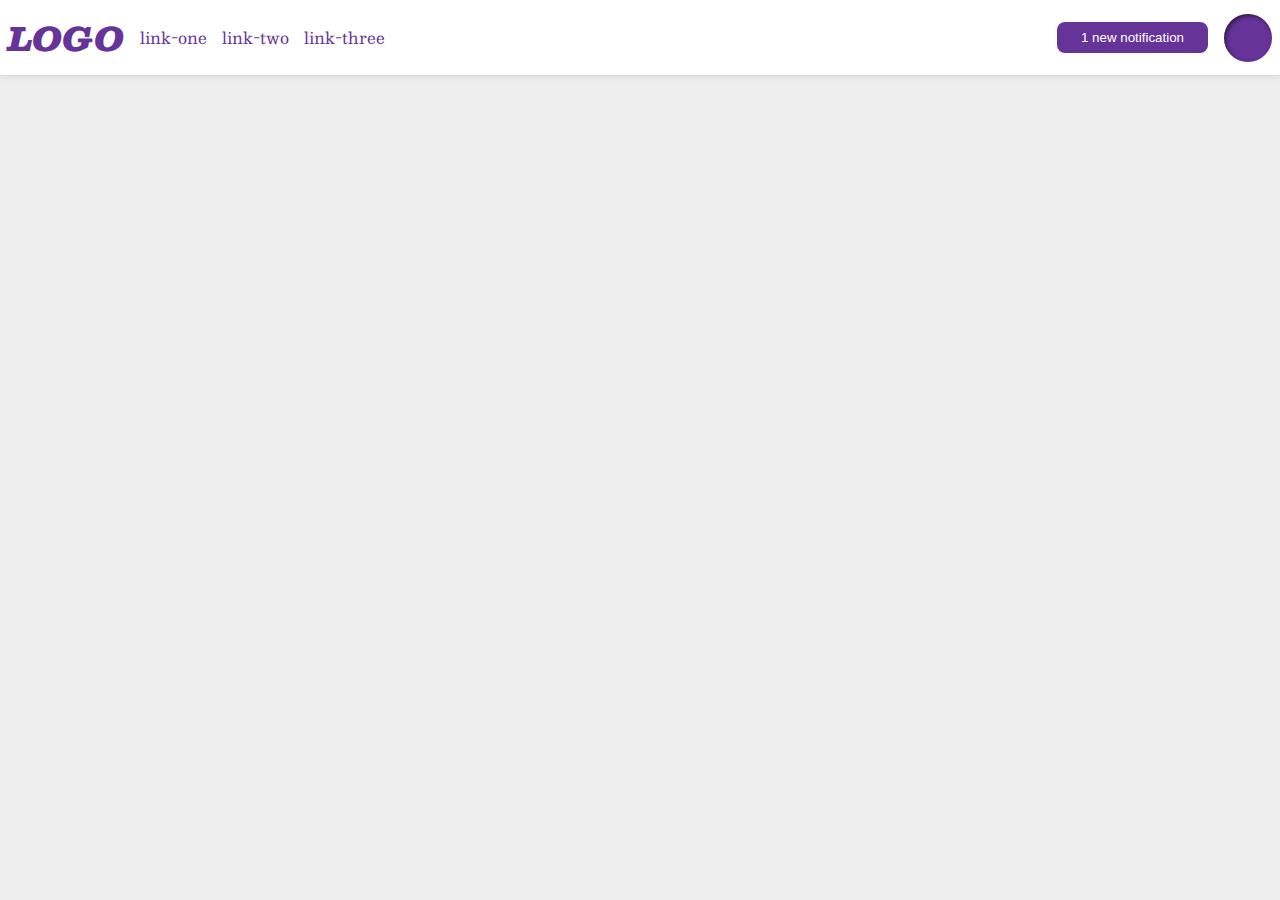
<file: foundations/flex/03-flex-header-2/index.html>
<!DOCTYPE html>
<html lang="en">
  <head>
    <meta charset="UTF-8">
    <meta http-equiv="X-UA-Compatible" content="IE=edge">
    <meta name="viewport" content="width=device-width, initial-scale=1.0">
    <title>Flex Header 2</title>
    <link rel="stylesheet" href="style.css">
  </head>
  <body>
    <div class="header">
      <div class="left-side">
        <div class="logo">
        LOGO
        </div>
        <ul class="links">
          <li><a href="https://google.com">link-one</a></li>
          <li><a href="https://google.com">link-two</a></li>
          <li><a href="https://google.com">link-three</a></li>
        </ul>
      </div>
      <div class="right-side">
        <button class="notifications">
        1 new notification
        </button>
        <div class="profile-image"></div>
      </div>
    </div>
  </body>
</html>
</file>
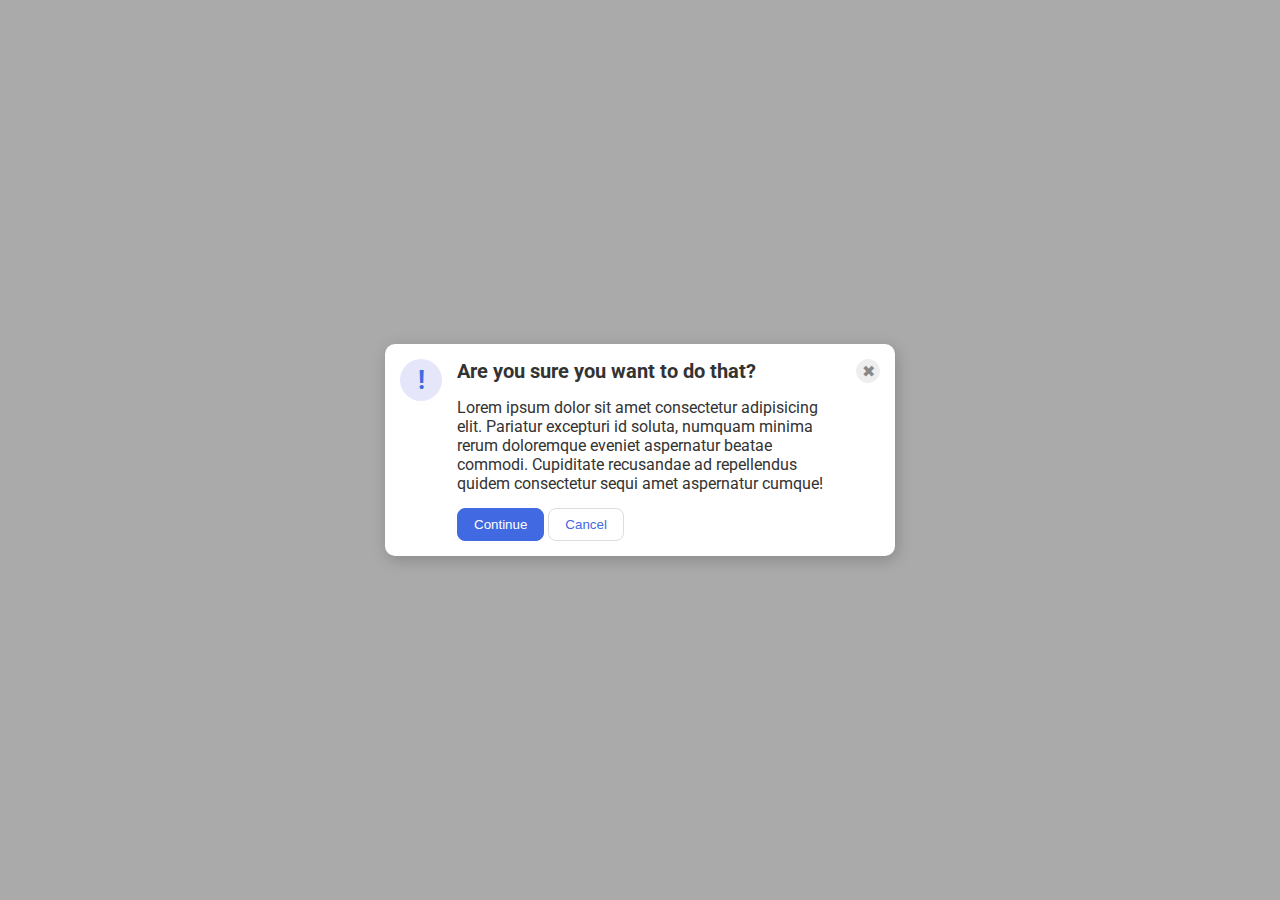
<file: foundations/flex/05-flex-modal/index.html>
<!DOCTYPE html>
<html lang="en">
  <head>
    <meta charset="UTF-8">
    <meta http-equiv="X-UA-Compatible" content="IE=edge">
    <meta name="viewport" content="width=device-width, initial-scale=1.0">
    <link rel="stylesheet" href="style.css">
    <title>Modal</title>
  </head>
  <body>
    <div class="modal">
      <div class="exclamation">
        <div class="icon">!</div>
      </div>
      <div class="content">
        <div class="header">Are you sure you want to do that?</div>
        <div class="text">Lorem ipsum dolor sit amet consectetur adipisicing elit. Pariatur excepturi id soluta, numquam minima rerum doloremque eveniet aspernatur beatae commodi. Cupiditate recusandae ad repellendus quidem consectetur sequi amet aspernatur cumque!</div>
        <div class="choices">
          <button class="continue">Continue</button>
          <button class="cancel">Cancel</button>
        </div>
      </div>
      <div class="exit">
        <button class="close-button">✖</button>
      </div>
    </div>
  </body>
</html>
</file>
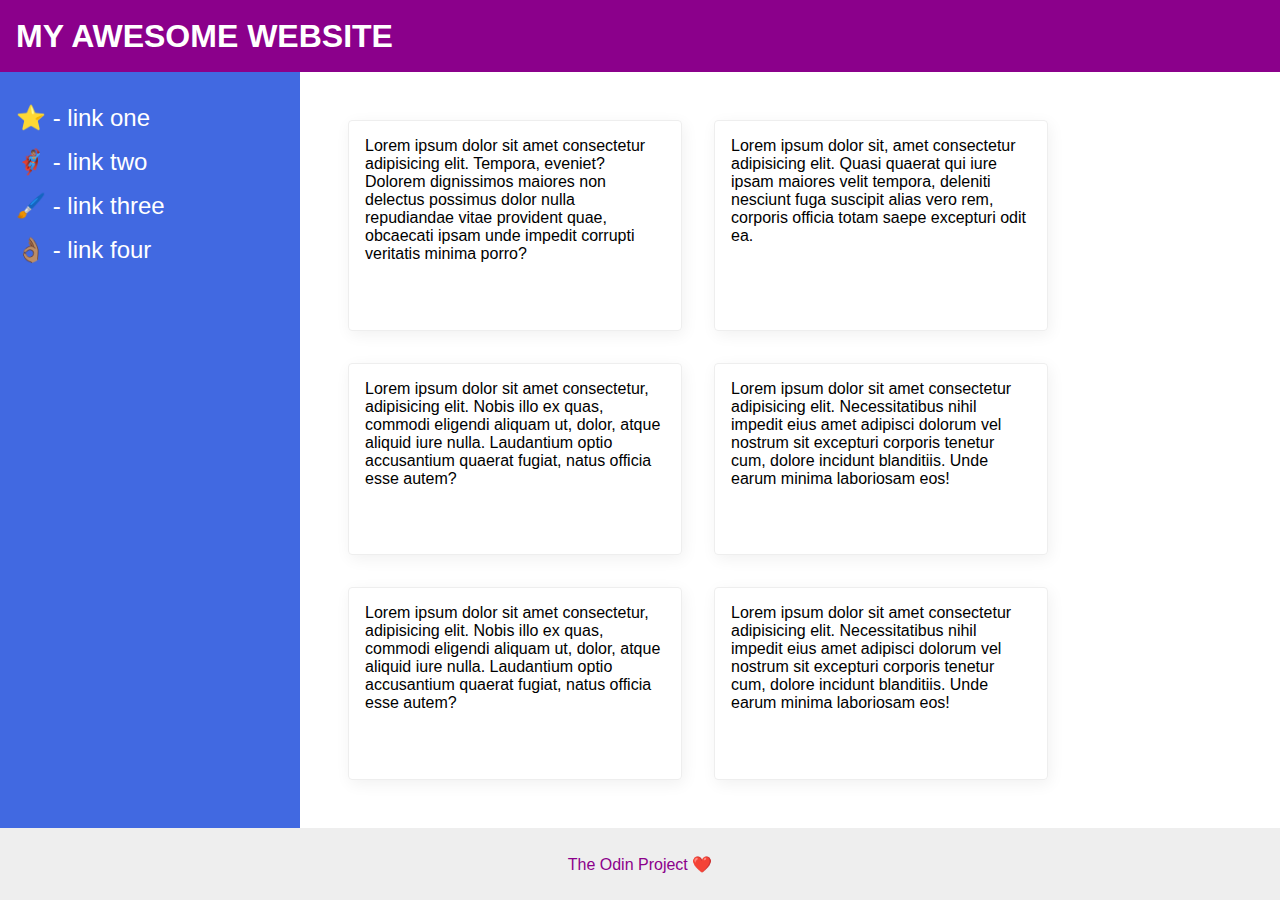
<file: foundations/flex/07-flex-layout-2/index.html>
<!DOCTYPE html>
<html lang="en">
  <head>
    <meta charset="UTF-8">
    <meta http-equiv="X-UA-Compatible" content="IE=edge">
    <meta name="viewport" content="width=device-width, initial-scale=1.0">
    <title>The Holy Grail</title>
    <link rel="stylesheet" href="style.css">
  </head>
  <body>
    <div class="header">
      MY AWESOME WEBSITE
    </div>
    
    <div class="content">  
      <div class="sidebar">
        <ul>
          <li><a href="#">⭐ - link one</a></li>
          <li><a href="#">🦸🏽‍♂️ - link two</a></li>
          <li><a href="#">🖌️ - link three</a></li>
          <li><a href="#">👌🏽 - link four</a></li>
        </ul>
      </div>
      <div class="cards">  
        <div class="card">Lorem ipsum dolor sit amet consectetur adipisicing elit. Tempora, eveniet? Dolorem dignissimos maiores non delectus possimus dolor nulla repudiandae vitae provident quae, obcaecati ipsam unde impedit corrupti veritatis minima porro?</div>
        <div class="card">Lorem ipsum dolor sit, amet consectetur adipisicing elit. Quasi quaerat qui iure ipsam maiores velit tempora, deleniti nesciunt fuga suscipit alias vero rem, corporis officia totam saepe excepturi odit ea.</div>
        <div class="card">Lorem ipsum dolor sit amet consectetur, adipisicing elit. Nobis illo ex quas, commodi eligendi aliquam ut, dolor, atque aliquid iure nulla. Laudantium optio accusantium quaerat fugiat, natus officia esse autem?</div>
        <div class="card">Lorem ipsum dolor sit amet consectetur adipisicing elit. Necessitatibus nihil impedit eius amet adipisci dolorum vel nostrum sit excepturi corporis tenetur cum, dolore incidunt blanditiis. Unde earum minima laboriosam eos!</div>
        <div class="card">Lorem ipsum dolor sit amet consectetur, adipisicing elit. Nobis illo ex quas, commodi eligendi aliquam ut, dolor, atque aliquid iure nulla. Laudantium optio accusantium quaerat fugiat, natus officia esse autem?</div>
        <div class="card">Lorem ipsum dolor sit amet consectetur adipisicing elit. Necessitatibus nihil impedit eius amet adipisci dolorum vel nostrum sit excepturi corporis tenetur cum, dolore incidunt blanditiis. Unde earum minima laboriosam eos!</div>
      </div>
    </div>
    
    
    <div class="footer">
      The Odin Project ❤️
    </div>
  </body>
</html>
</file>
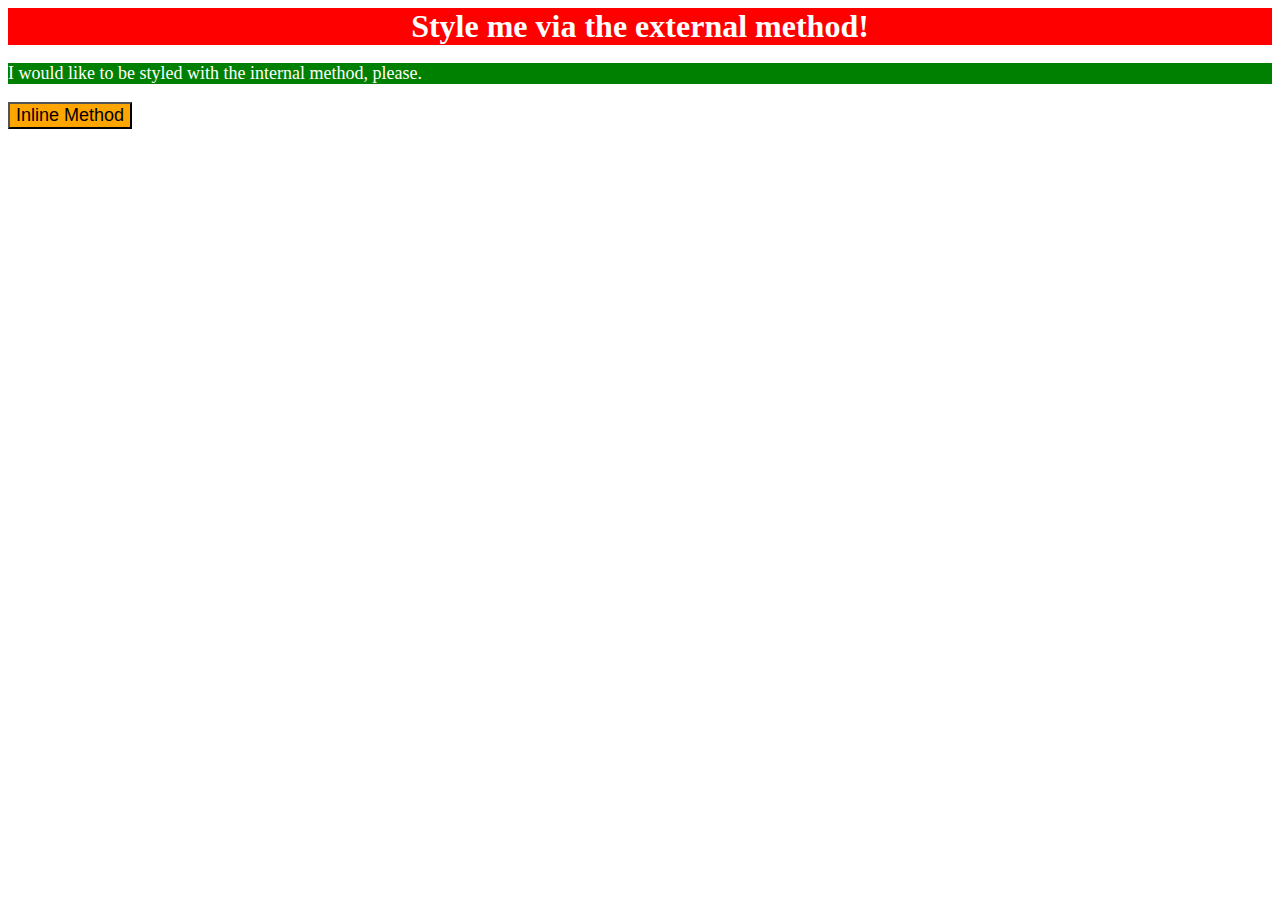
<file: foundations/intro-to-css/01-css-methods/index.html>
<!DOCTYPE html>
<html lang="en">
  <head>
    <meta charset="UTF-8">
    <meta http-equiv="X-UA-Compatible" content="IE=edge">
    <meta name="viewport" content="width=device-width, initial-scale=1.0">
    <link rel="stylesheet" href="styles.css">
    <title>Methods for Adding CSS</title>
    <style>
      p {
        background-color: green;
        color: white;
        font-size: 18px;
      }
    </style>
  </head>
  <body>
    <div>Style me via the external method!</div>
    <p>I would like to be styled with the internal method, please.</p>
    <button style="background-color: orange; font-size: 18px;">Inline Method</button>
  </body>
</html>
</file>
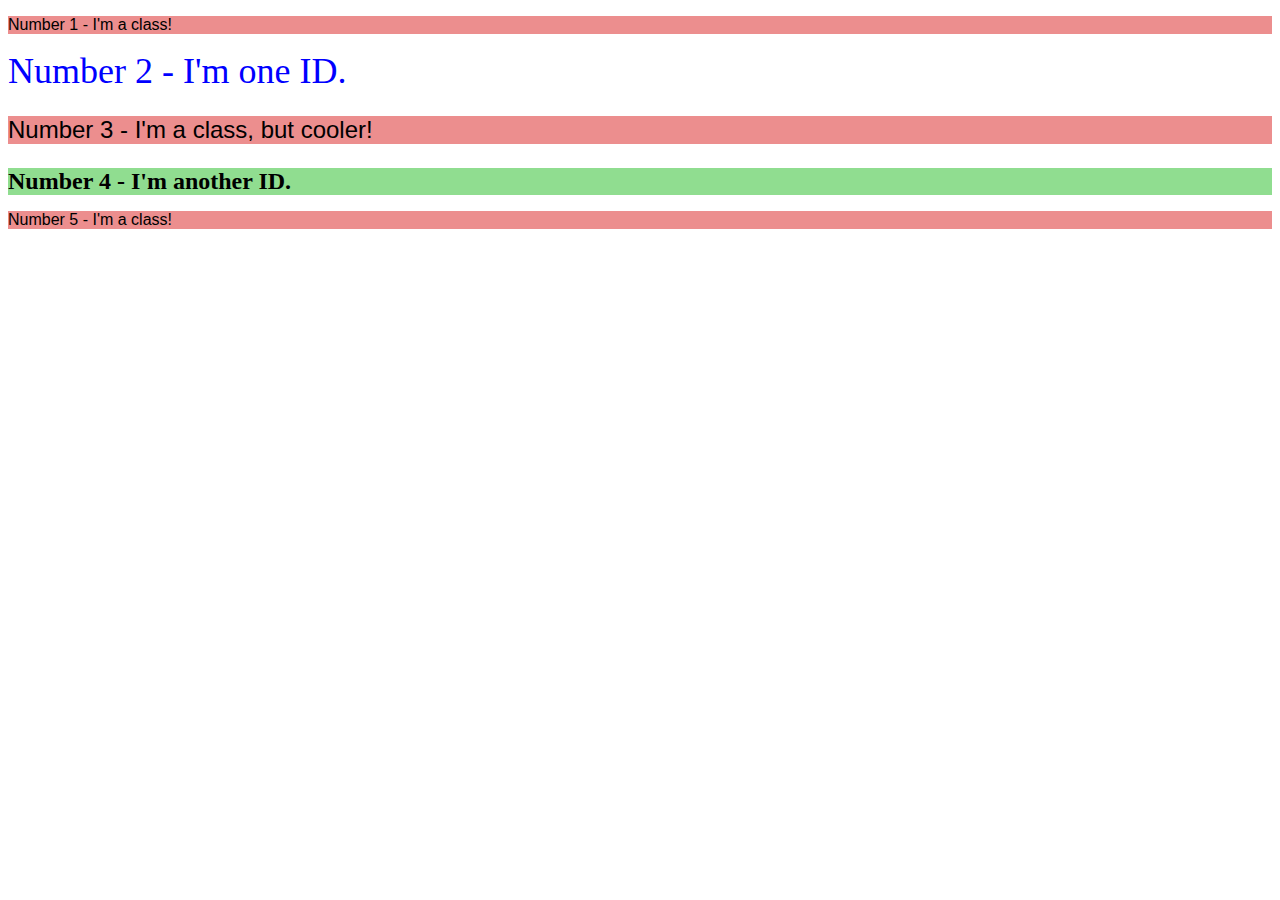
<file: foundations/intro-to-css/02-class-id-selectors/index.html>
<!DOCTYPE html>
<html lang="en">
  <head>
    <meta charset="UTF-8">
    <meta http-equiv="X-UA-Compatible" content="IE=edge">
    <meta name="viewport" content="width=device-width, initial-scale=1.0">
    <title>Class and ID Selectors</title>
    <link rel="stylesheet" href="style.css">
  </head>
  <body>
    <p class="odd-number">Number 1 - I'm a class!</p>
    <div id="one-id">Number 2 - I'm one ID.</div>
    <p class="odd-number cooler">Number 3 - I'm a class, but cooler!</p>
    <div id="another-id">Number 4 - I'm another ID.</div>
    <p class="odd-number">Number 5 - I'm a class!</p>
  </body>
</html>
</file>
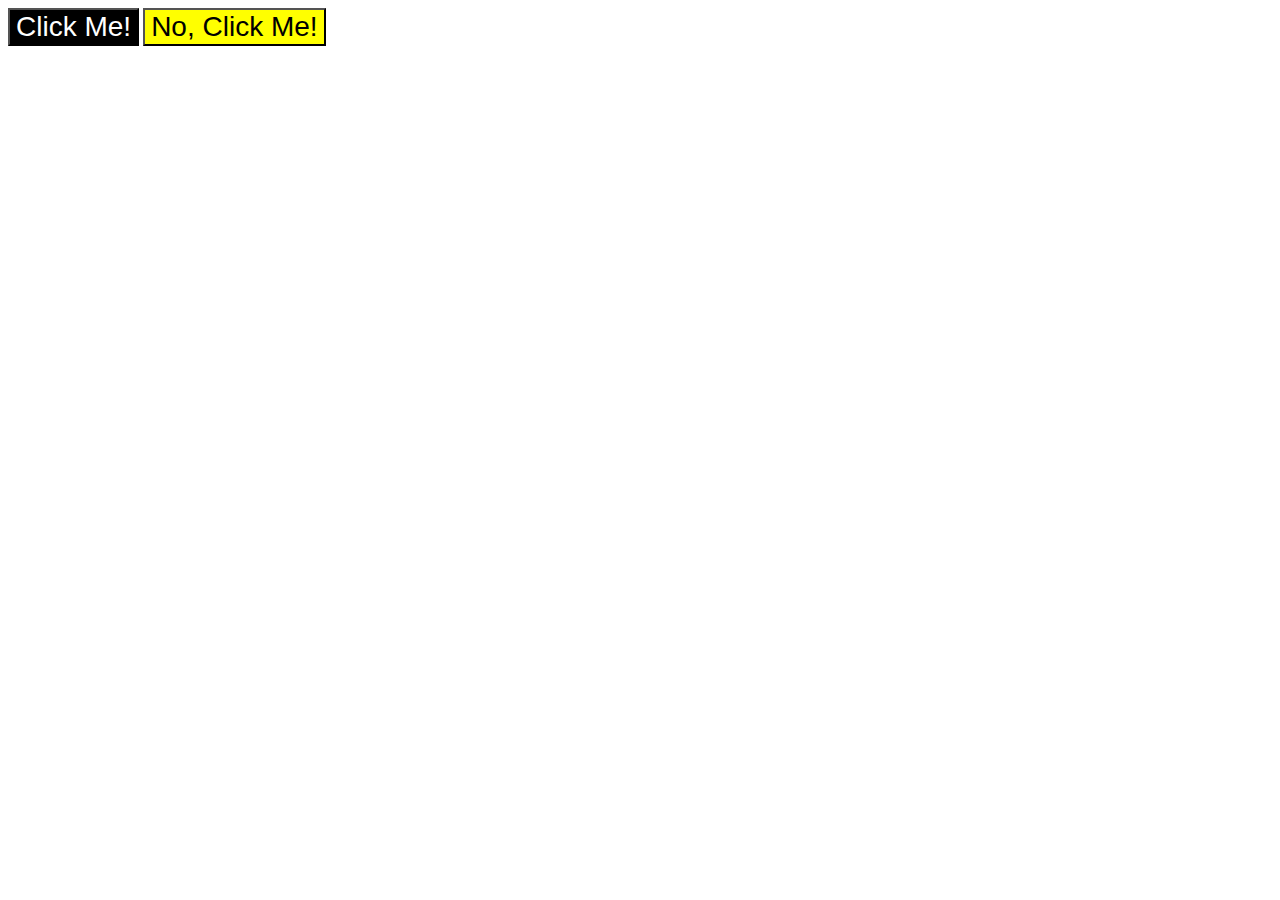
<file: foundations/intro-to-css/03-grouping-selectors/index.html>
<!DOCTYPE html>
<html lang="en">
  <head>
    <meta charset="UTF-8">
    <meta http-equiv="X-UA-Compatible" content="IE=edge">
    <meta name="viewport" content="width=device-width, initial-scale=1.0">
    <title>Grouping Selectors</title>
    <link rel="stylesheet" href="style.css">
  </head>
  <body>
    <button class="click-button">Click Me!</button>
    <button class="no-click-button">No, Click Me!</button>
  </body>
</html>
</file>
<file: foundations/flex/03-flex-header-2/style.css>
/* this is some magical font-importing.  
you'll learn about it later. */
@import url('https://fonts.googleapis.com/css2?family=Besley:ital,wght@0,400;1,900&display=swap');

body {
  margin: 0;
  background: #eee;
  font-family: Besley, serif;
}

.header {
  background: white;
  border-bottom: 1px solid #ddd;
  box-shadow: 0 0 8px rgba(0,0,0,.1);
  display: flex;
  padding: 8px;
  justify-content: space-between;
  align-items: center;
}

.left-side, .right-side {
  align-items: center;
  display: flex;
  gap: 16px;
}

.left-side {
  justify-content: flex-start;
}

.right-side {
   justify-content: flex-end;
}

.profile-image {
  background: rebeccapurple;
  box-shadow: inset 2px 2px 4px rgba(0,0,0,.5);
  border-radius: 50%;
  width: 48px;
  height: 48px;
  display: flex;
  justify-content: flex-end;
}

.logo {
  color: rebeccapurple;
  font-size: 32px;
  font-weight: 900;
  font-style: italic;
}

button {
  border: none;
  border-radius: 8px;
  background: rebeccapurple;
  color: white;
  padding: 8px 24px;
}

a {
  /* this removes the line under our links */
  text-decoration: none;
  color: rebeccapurple;
}

ul {
  list-style-type: none;
  display: flex;
  gap: 15px;
  padding: 0px;
}
</file>
<file: foundations/flex/05-flex-modal/style.css>
@import url('https://fonts.googleapis.com/css2?family=Roboto:wght@400;700&display=swap');

html, body {
  height: 100%;
}

body {
  font-family: Roboto, sans-serif;
  margin: 0;
  background: #aaa;
  color: #333;
  /* I'll give you this one for free lol */
  display: flex;
  align-items: center;
  justify-content: center;
}

.modal {
  background: white;
  width: 480px;
  border-radius: 10px;
  box-shadow: 2px 4px 16px rgba(0,0,0,.2);
  display: flex;
  padding: 15px;
  gap: 15px;
}

.exclamation {
  display: flex;
  justify-content: flex-start;
}

.icon {
  color: royalblue;
  font-size: 26px;
  font-weight: 700;
  background: lavender;
  width: 42px;
  height: 42px;
  border-radius: 50%;
  display: flex;
  align-items: center;
  justify-content: center;
}

.content {
  display: flex;
  flex-direction: column;
  gap: 15px;
}

.header {
  font-size: 20px;
  font-weight: bold;
}

.close-button {
  background: #eee;
  border-radius: 50%;
  color: #888;
  font-weight: 400;
  font-size: 16px;
  height: 24px;
  width: 24px;
  display: flex;
  align-items: center;
  justify-content: center;
  border: 1px solid #eee;
  padding: 0;
}

button {
  cursor: pointer;
  padding: 8px 16px;
  border-radius: 8px;
}

button.continue {
  background: royalblue;
  border: 1px solid royalblue;
  color: white;
}

button.cancel {
  background: white;
  border: 1px solid #ddd;
  color: royalblue;
}
</file>
<file: foundations/flex/07-flex-layout-2/style.css>
body {
  font-family: -apple-system, BlinkMacSystemFont, 'Segoe UI', Roboto, Oxygen, Ubuntu, Cantarell, 'Open Sans', 'Helvetica Neue', sans-serif;
  margin: 0;
  min-height: 100vh;
  display: flex;
  flex-direction: column;
}

.header {
  display: flex;
  justify-content: flex-start;
  align-items: center;
  height: 72px;
  background: darkmagenta;
  color: white;
  font-size: 32px;
  font-weight: bold;
  padding: 0 16px;
}

.content {
  display: flex;
  flex: 1;
}

.footer {
  display: flex;
  justify-content: center;
  align-items: center;
  height: 72px;
  background: #eee;
  color: darkmagenta;
}

.sidebar {
  display: flex;
  width: 300px;
  background: royalblue;
  box-sizing: border-box;
  justify-content: flex-start;
  align-items: flex-start;
  flex-shrink: 0;
  padding: 16px;
}

ul {
  list-style-type: none;
  gap: 15px;
  padding: 0px;
}

li {
  margin-bottom: 16px;
  font-size: 24px;
  color: white;
}

a:link, a:visited {
  color: white;
  text-decoration: none;
}

a:hover {
  text-decoration: underline white;
}

.cards {
  display: flex;
  padding: 48px;
  gap: 32px;
  flex-wrap: wrap;
}

.card {
  padding: 16px;
  border: 1px solid #eee;
  box-shadow: 2px 4px 16px rgba(0,0,0,.06);
  border-radius: 4px;
  display: flex;
  flex-basis: 300px;
}
</file>
<file: foundations/intro-to-css/01-css-methods/styles.css>
div {
    background-color: red;
    color: white;
    font-size: 32px;
    text-align: center;
    font-weight: bold;
}
</file>
<file: foundations/intro-to-css/02-class-id-selectors/style.css>
/* Add CSS Styling */
.odd-number {
    background-color: rgb(236, 142, 142);
    font-family: "Verdana, DejaVu Sans", sans-serif;
}

.cooler {
    font-size: 24px;
}

#one-id {
    color: rgb(0,0,255);
    font-size: 36px;
}

#another-id {
    background-color: rgb(144, 221, 144);
    font-size: 24px;
    font-weight: bold;
}
</file>
<file: foundations/intro-to-css/03-grouping-selectors/style.css>
/* Add CSS Styling */
.click-button,
.no-click-button {
    font-size: 28px;
    font-family: "Helvetica, Times New Roman", sans-serif;
}

.click-button {
   background-color: black;
   color: white;
}

.no-click-button {
    background-color: yellow;
}
</file>
